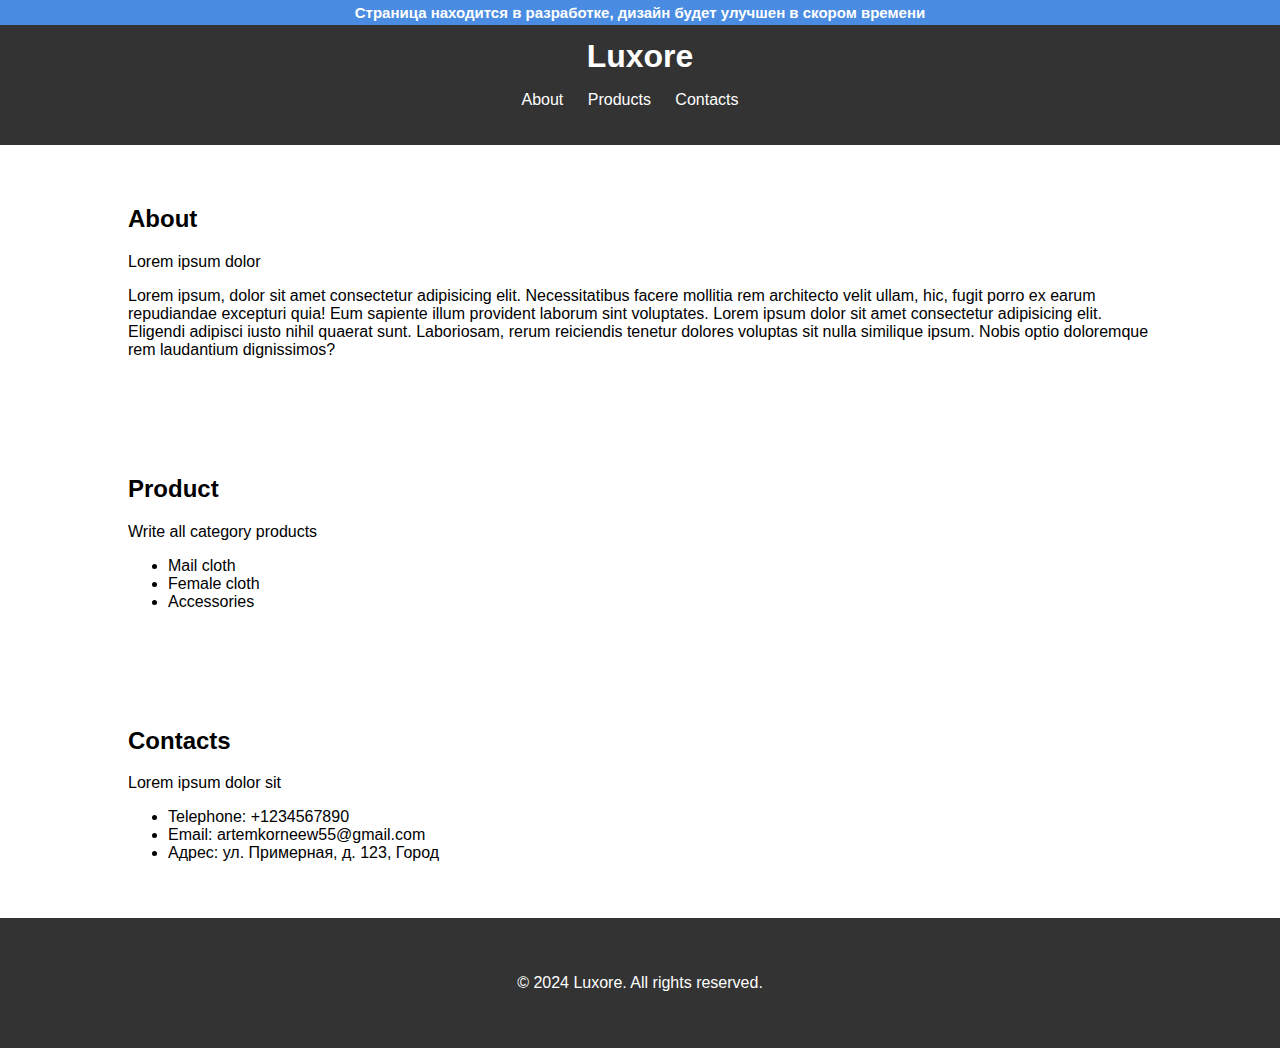
<file: about.html>
<!DOCTYPE html>
<html lang="en">
<head>
    <meta charset="UTF-8">
    <meta name="viewport" content="width=device-width, initial-scale=1.0">
    <title>Luxore - About</title>
    <link rel="stylesheet" href="style/style_about.css">
    <link rel="shortcut icon" href="image/logo_luxore.png" type="image/x-icon">
</head>
<body>
    <div class="fixed"><h1 class="fixed_txt">Страница находится в разработке, дизайн будет улучшен в скором времени</h1></div><br>
    <header>
        <h1>Luxore</h1>
        <nav>
            <ul>
                <li><a href="#about">About</a></li>
                <li><a href="#products">Products</a></li>
                <li><a href="#contact">Contacts</a></li>
            </ul>
        </nav>
    </header>

    <section id="about">
        <div class="container">
            <h2>About</h2>
            <p>Lorem ipsum dolor</p>
            <p>Lorem ipsum, dolor sit amet consectetur adipisicing elit. Necessitatibus facere mollitia rem architecto velit ullam, hic, fugit porro ex earum repudiandae excepturi quia! Eum sapiente illum provident laborum sint voluptates. Lorem ipsum dolor sit amet consectetur adipisicing elit. Eligendi adipisci iusto nihil quaerat sunt. Laboriosam, rerum reiciendis tenetur dolores voluptas sit nulla similique ipsum. Nobis optio doloremque rem laudantium dignissimos?</p>
        </div>
    </section>

    <section id="products">
        <div class="container">
            <h2>Product</h2>
            <p>Write all category products</p>
            <ul>
                <li>Mail cloth</li>
                <li>Female cloth</li>
                <li>Accessories</li>
            </ul>
        </div>
    </section>

    <section id="contact">
        <div class="container">
            <h2>Contacts</h2>
            <p>Lorem ipsum dolor sit</p>
            <ul>
                <li><a href="tel:+1234567890">Telephone: +1234567890</a></li>
                <li> <a href="mailto:artemkorneew55@gmail.com">Email: artemkorneew55@gmail.com</a></li>
                <li>Адрес: ул. Примерная, д. 123, Город</li>
            </ul>
        </div>
    </section>

    <footer>
        <div class="container">
            <p>&copy; 2024 Luxore. All rights reserved.</p>
        </div>
    </footer>
    <script src="script/script.js"></script>
</body>
</html>
</file>
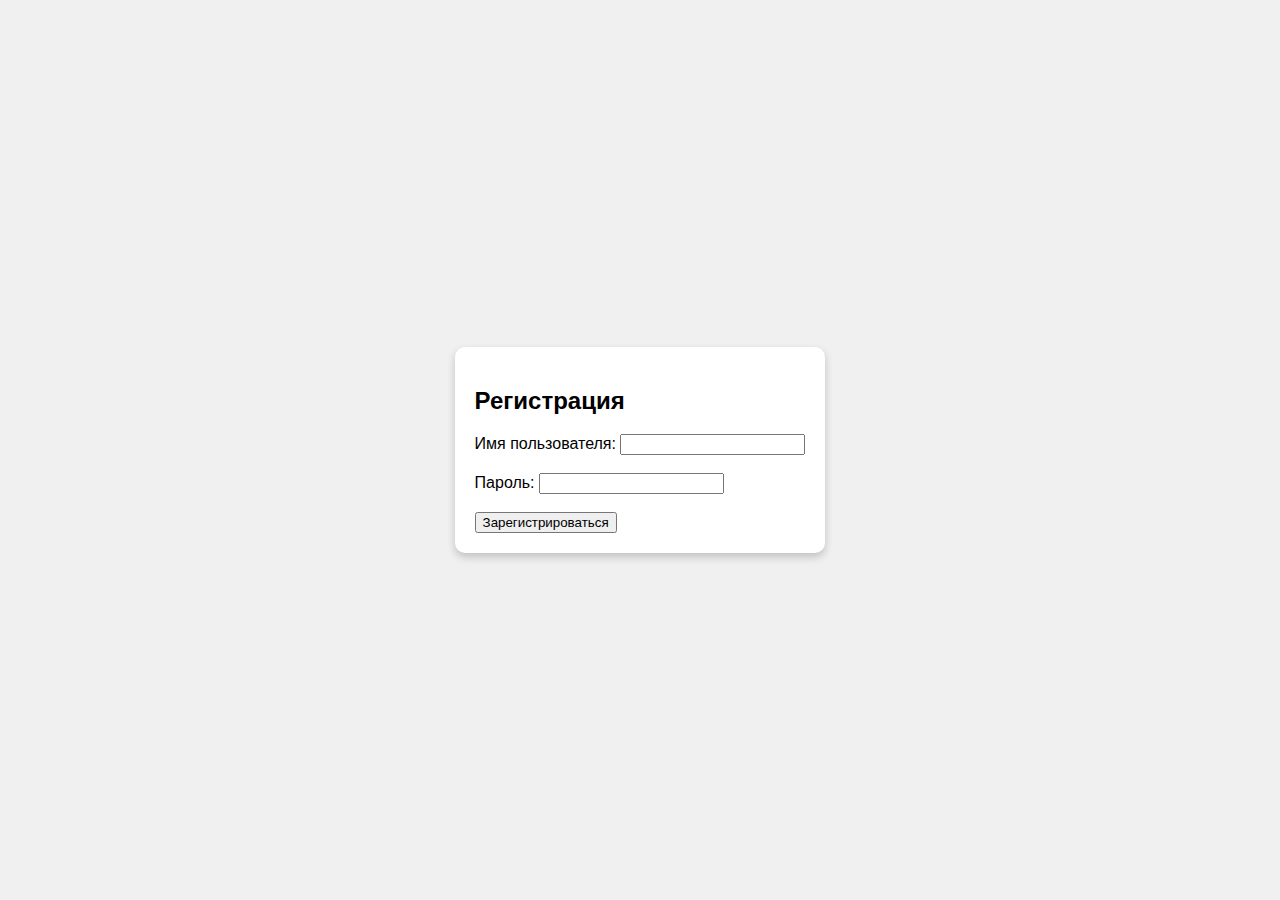
<file: admin.html>
<!DOCTYPE html>
<html lang="en">
<head>
    <meta charset="UTF-8">
    <meta name="viewport" content="width=device-width, initial-scale=1.0">
    <title>Форма регистрации</title>
    <link rel="stylesheet" href="style/admin.css">
</head>
<body>

<div class="form-container">
    <form id="registrationForm">
        <h2>Регистрация</h2>
        <label for="username">Имя пользователя:</label>
        <input type="text" id="username" name="username" required>
        <br><br>
        <label for="password">Пароль:</label>
        <input type="password" id="password" name="password" required>
        <br><br>
        <button type="submit">Зарегистрироваться</button>
    </form>
</div>

<div id="successOverlay" class="success-overlay"></div>
<div id="successMessage" class="success-message">
    <div class="success-content">
        <img src="image/promo_sale_20240514 (1).jpg" alt="">
        <p>Успешная регистрация!</p>
    </div>
</div>

<script src="script/admin.js"></script>

</body>
</html>
</file>
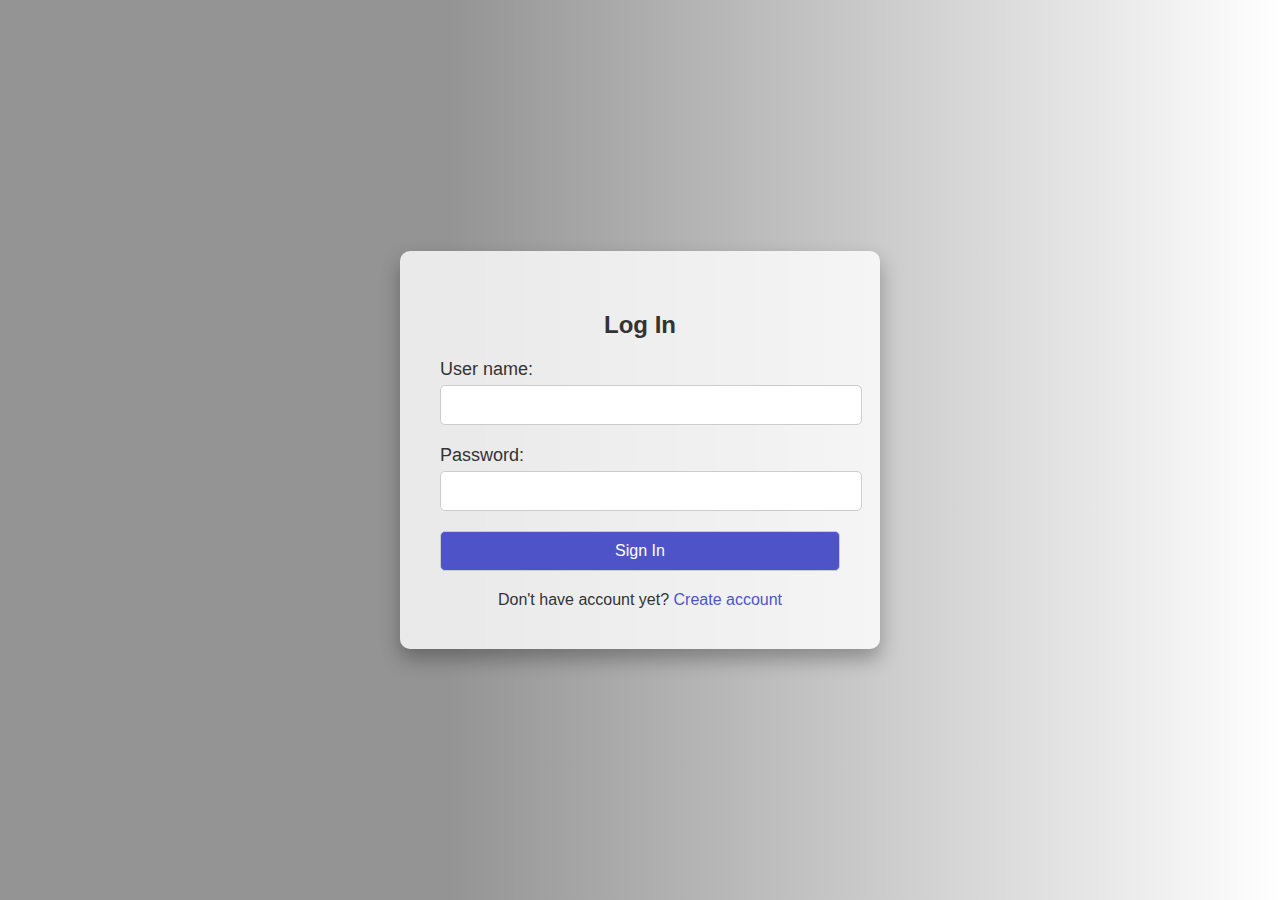
<file: log_in.html>
<!DOCTYPE html>
<html lang="en">
<head>
    <meta charset="UTF-8">
    <meta name="viewport" content="width=device-width, initial-scale=1.0">
    <link rel="stylesheet" href="style/style_log_in.css">
    <link rel="shortcut icon" href="image/asdasdasd.png" type="image/x-icon">
    <title>Luxore - Log in</title>
    
</head>
<body>

<div class="login-container">
    <h2>Log In</h2>
    
        <div class="form-group">
            <form action="index.html" method="post" >
            <label for="username">User name:</label>
            <input type="text" id="username" name="username" required>
        </div>
        <div class="form-group">
            <label for="password">Password:</label>
            <input type="password" id="password" name="password" required>
        </div>
        <div class="form-group">
            <input type="submit" value="Sign In">
        </div>
    </form>
    <div class="create-account">
        <span>Don't have  account yet? </span><a href="sign_in.html">
            Create account</a>
    </div>
</div>
<script src="script/script.js"></script>
</body>
</html>
</file>
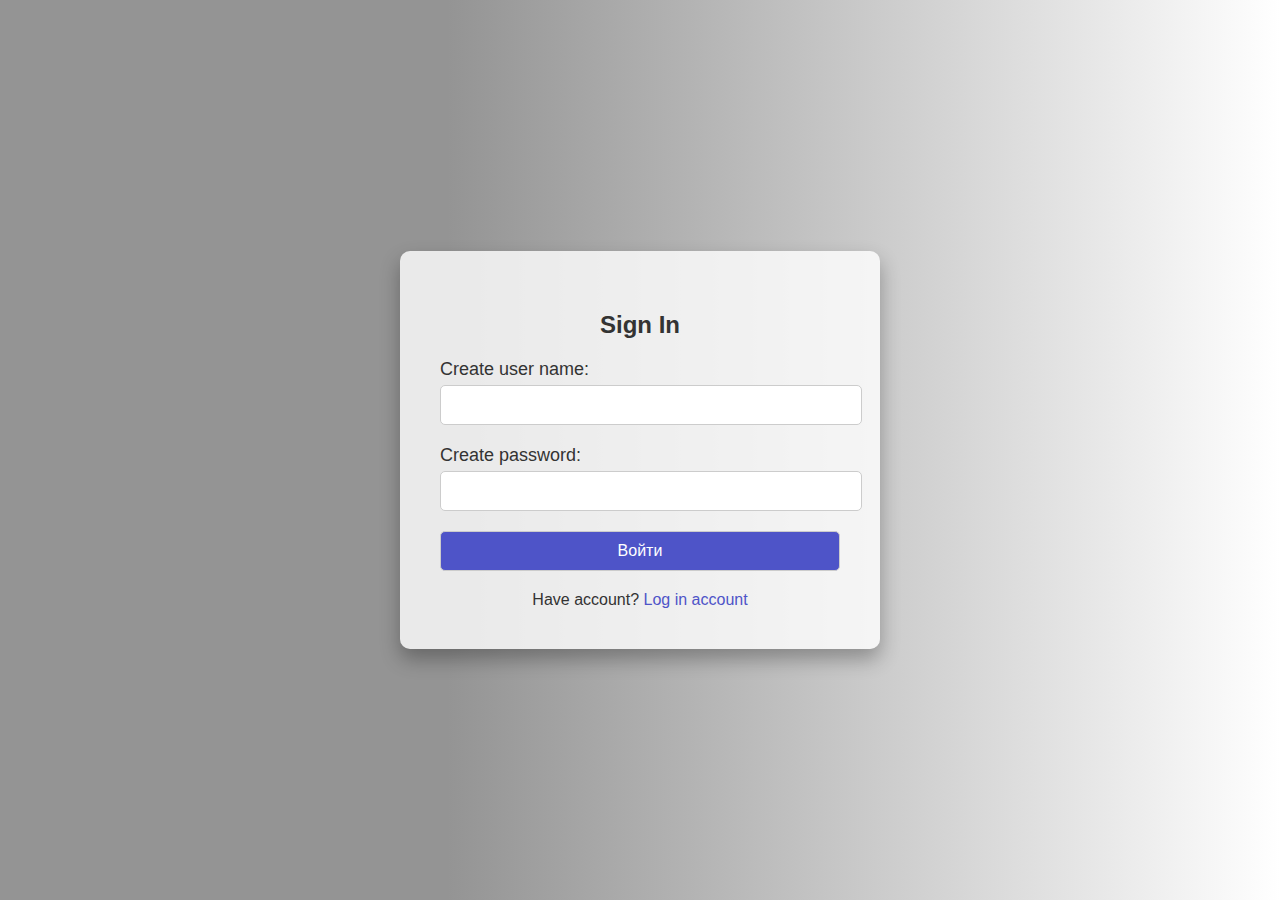
<file: sign_in.html>
<!DOCTYPE html>
<html lang="en">
<head>
    <meta charset="UTF-8">
    <meta name="viewport" content="width=device-width, initial-scale=1.0">
    <link rel="stylesheet" href="style/style_log_in.css">
    <link rel="shortcut icon" href="image/asdasdasd.png" type="image/x-icon">
    <title>Luxore - Sign in</title>
    
</head>
<body>

<div class="login-container">
    <h2>Sign In</h2>
    
        <div class="form-group">
            <form action="index.html" method="post" >
            <label for="username">Create user name:</label>
            <input type="text" id="username" name="username" required>
        </div>
        <div class="form-group">
            <label for="password">Create password:</label>
            <input type="password" id="password" name="password" required>
        </div>
        <div class="form-group">
            <input type="submit" value="Войти">
        </div>
    </form>
    <div class="create-account">
        <span>Have  account? </span><a href="log_in.html">
             Log in account</a>
    </div>
</div>
<script src="script/script.js"></script>
</body>
</html>
</file>
<file: style/style_about.css>
body {
    font-family: Arial, sans-serif;
    margin: 0;
    padding: 0;
    
}

header {
    background-color: #333;
    color: #fff;
    padding: 20px;
    text-align: center;
}

header h1 {
    margin: 0;
}

nav ul {
    list-style-type: none;
    padding: 0;
}

nav ul li {
    display: inline;
    margin-right: 20px;
}

nav ul li a {
    color: #fff;
    text-decoration: none;
}

.container {
    width: 80%;
    margin: auto;
    padding: 20px 0;
}

section {
    padding: 20px 0;
}

footer {
    background-color: #333;
    color: #fff;
    text-align: center;
    padding: 20px 0;
}

.fixed{
position: fixed;
display: flex;
justify-content: center;
text-align: center;
align-items: center;
margin: 0 auto;
background-color: rgb(74, 140, 226);
height: 25px;
width: 100%;
}
.fixed_txt{
    font-family: sans-serif;
    color: white;
    font-size: 15px;
}
a{
    text-decoration: none;
    color: black;
    font-family: sans-serif;
}
a {
    text-decoration: none;
    background-image: linear-gradient(currentColor, currentColor);
    background-position: 0% 100%;
    background-repeat: no-repeat;
    background-size: 0% 2px;
    transition: background-size .2s;
}

a:hover {
    background-size: 100% 2px;
}
</file>
<file: style/admin.css>
body {
    display: flex;
    justify-content: center;
    align-items: center;
    height: 100vh;
    margin: 0;
    background: #f0f0f0;
    font-family: Arial, sans-serif;
}

.form-container {
    background: white;
    padding: 20px;
    border-radius: 10px;
    box-shadow: 0 4px 8px rgba(0, 0, 0, 0.2);
}

.success-overlay {
    display: none;
    position: fixed;
    top: 0;
    left: 0;
    width: 100%;
    height: 100%;
    background: rgba(0, 0, 0, 0.5);
    backdrop-filter: blur(5px);
    z-index: 10;
}

.success-message {
    display: none;
    position: fixed;
    top: 50%;
    left: 50%;
    transform: translate(-50%, -50%);
    background: white;
    padding: 20px;
    border-radius: 10px;
    box-shadow: 0 4px 8px rgba(0, 0, 0, 0.2);
    z-index: 11;
}

.success-content {
    text-align: center;
}

.success-content p {
    margin: 0;
}
</file>
<file: style/style_log_in.css>
body {
    margin: 0;
    padding: 0;
    font-family: Arial, sans-serif;
    background: #4e54c8;  /* фоновый градиент */
    background: rgb(148,148,148);
background: linear-gradient(90deg, rgba(148,148,148,1) 0%, rgba(148,148,148,1) 35%, rgba(255,255,255,1) 100%);
    display: flex;
    justify-content: center;
    align-items: center;
    height: 100vh;
}

.login-container {
    background-color: rgba(255, 255, 255, 0.8); /* прозрачный белый фон */
    padding: 40px;
    border-radius: 10px;
    box-shadow: 0 10px 20px rgba(0, 0, 0, 0.3); /* тень */
    max-width: 400px;
    width: 100%;
    animation: fadeIn 1s ease; /* анимация появления */
}

.login-container h2 {
    color: #333;
    text-align: center;
    margin-bottom: 20px;
}

.form-group {
    margin-bottom: 20px;
}

.form-group label {
    display: block;
    font-size: 18px;
    color: #333;
    margin-bottom: 5px;
}

.form-group input {
    width: 100%;
    padding: 10px;
    border: 1px solid #ccc;
    border-radius: 5px;
    font-size: 16px;
    transition: border-color 0.3s;
}

.form-group input[type="submit"] {
    background-color: #4e54c8;
    color: #fff;
    cursor: pointer;
    transition: background-color 0.3s;
}

.form-group input[type="submit"]:hover {
    background-color: #43459d;
}

.create-account {
    text-align: center;
    color: #333;
    margin-top: 20px;
    animation: fadeIn 1s ease; /* анимация появления */
}

.create-account a {
    color: #4e54c8;
    text-decoration: none;
    transition: color 0.3s;
}

.create-account a:hover {
    color: #43459d;
}

/* Анимация появления */
@keyframes fadeIn {
    from {
        opacity: 0;
        transform: translateY(-20px);
    }
    to {
        opacity: 1;
        transform: translateY(0);
    }
}
</file>
